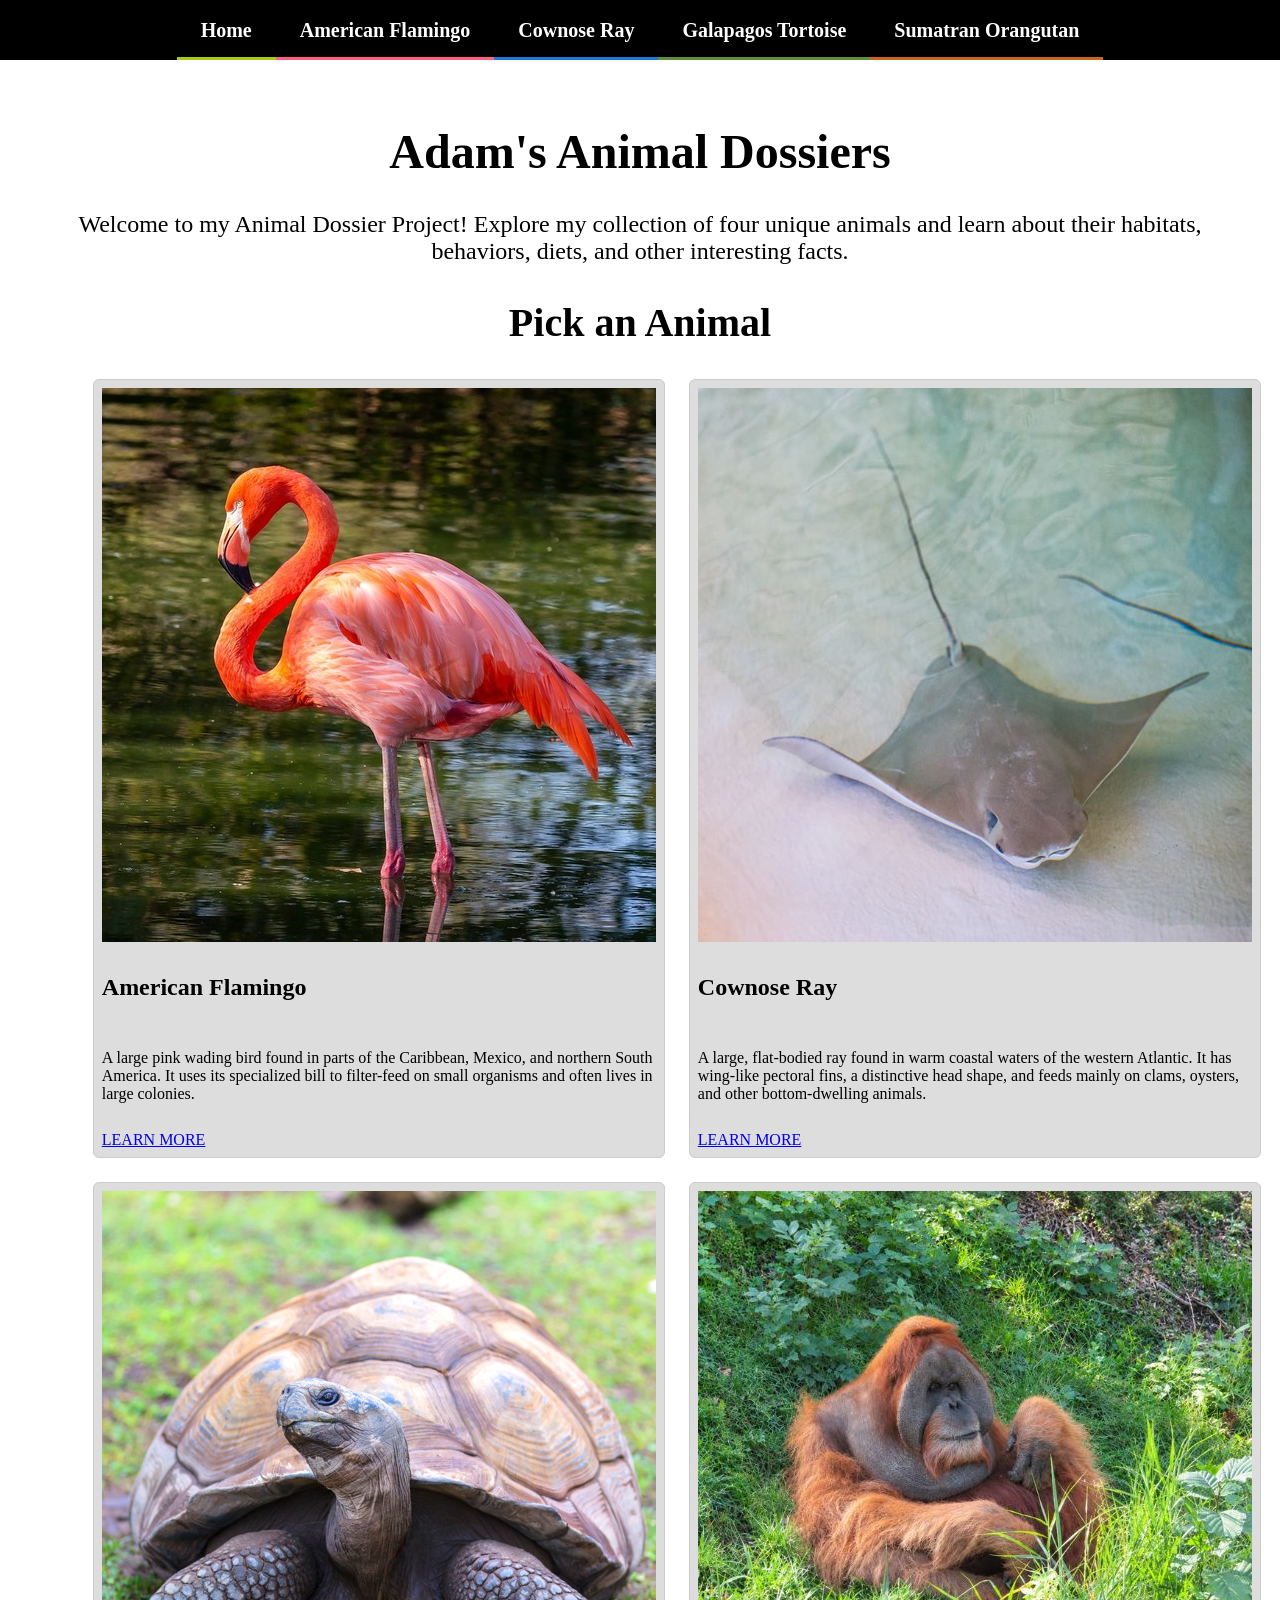
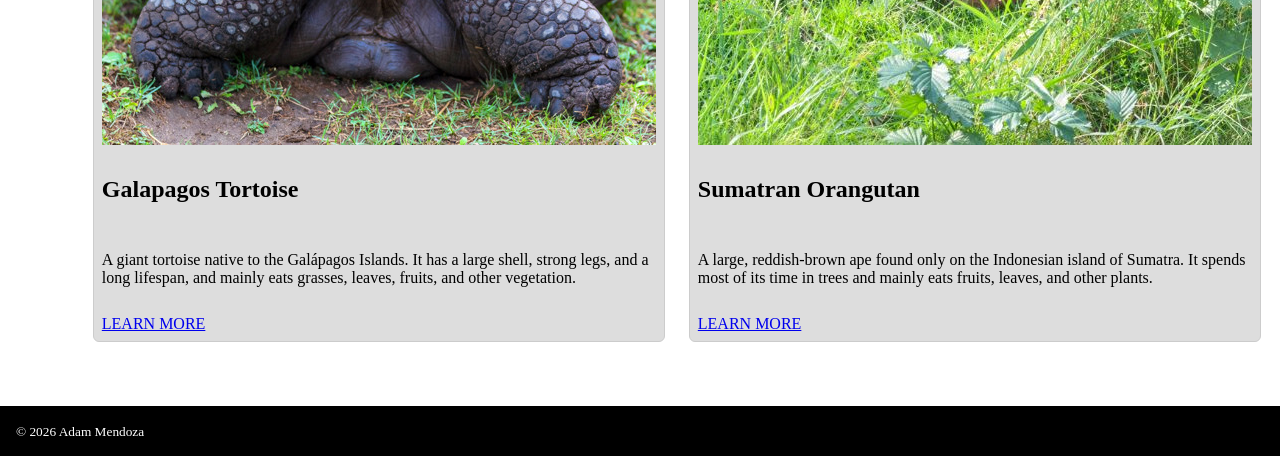
<file: index.html>
<!DOCTYPE html>
<html lang="en">

<head>
    <meta charset="UTF-8">
    <meta name="viewport" content="width=device-width, initial-scale=1.0">
    <title>Adam's Animal Dossiers</title>
    <link rel="stylesheet" href="homestyle.css">
    <link rel="stylesheet" href="button-anims.css">
</head>

<body>
    <header>
        <nav id="main-nav" role="navigation" class="nav-items">

        <a href="index.html" class="nav-button nav-home">
            <div class="nav-bg-1"></div>
            <div class="nav-bg-2"></div>
            <span class="nav-label">Home</span>
        </a>

        <a href="AnimalPages/american-flamingo.html" class="nav-button nav-flamingo">
            <div class="nav-bg-1"></div>
            <div class="nav-bg-2"></div>
            <span class="nav-label">American Flamingo</span>
        </a>

        <a href="AnimalPages/cownose-ray.html" class="nav-button nav-ray">
            <div class="nav-bg-1"></div>
            <div class="nav-bg-2"></div>
            <span class="nav-label">Cownose Ray</span>
        </a>

        <a href="AnimalPages/galapagos-tortoise.html" class="nav-button nav-tortoise">
            <div class="nav-bg-1"></div>
            <div class="nav-bg-2"></div>
            <span class="nav-label">Galapagos Tortoise</span>
        </a>

        <a href="AnimalPages/sumatran-orangutan.html" class="nav-button nav-orangutan">
            <div class="nav-bg-1"></div>
            <div class="nav-bg-2"></div>
            <span class="nav-label">Sumatran Orangutan</span>
        </a>

        </nav>
    </header>
    <main>
        <h1 class="center">Adam's Animal Dossiers</h1>
        <p class="center">Welcome to my Animal Dossier Project! Explore my collection of four unique animals and learn about their
            habitats, behaviors, diets, and other interesting facts.</p>
        <h2 class="center">Pick an Animal</h2>
            <section id="dossier-cards">
            <section class="card">
                <img src="Images/american-flamingo.jpg" alt="An image of a pink American Flamingo standing in water.">
                <h2>American Flamingo</h2>
                <p>A large pink wading bird found in parts of the Caribbean, Mexico, and northern South America. It uses
                    its specialized bill to filter-feed on small organisms and often lives in large colonies.</p>
                <a href="AnimalPages/american-flamingo.html">LEARN MORE</a>
            </section>
            <section class="card">
                <img src="Images/cownose-ray.jpg" alt="An image of a Cownose Ray gliding across the ocean floor.">
                <h2>Cownose Ray</h2>
                <p>A large, flat-bodied ray found in warm coastal waters of the western Atlantic. It has wing-like
                    pectoral fins, a distinctive head shape, and feeds mainly on clams, oysters, and other
                    bottom-dwelling animals.</p>
                <a href="AnimalPages/cownose-ray.html">LEARN MORE</a>
            </section>
            <section class="card">
                <img src="Images/galapagos-tortoise.jpg"
                    alt="A close-up image of a galapagos tortoise on bright green grass.">
                <h2>Galapagos Tortoise</h2>
                <p>A giant tortoise native to the Galápagos Islands. It has a large shell, strong legs, and a long
                    lifespan, and mainly eats grasses, leaves, fruits, and other vegetation.</p>
                <a href="AnimalPages/galapagos-tortoise.html">LEARN MORE</a>
            </section>
            <section class="card">
                <img src="Images/sumatran-orangutan.jpg"
                    alt="A close image of a sumatran orangutan sitting in a grassy ditch.">
                <h2>Sumatran Orangutan</h2>
                <p>A large, reddish-brown ape found only on the Indonesian island of Sumatra. It spends most of its time
                    in trees and mainly eats fruits, leaves, and other plants.</p>
                <a href="AnimalPages/sumatran-orangutan.html">LEARN MORE</a>
            </section>
        </section>
    </main>
    <footer>
        <small>&copy; 2026 Adam Mendoza</small>
    </footer>
</body>

</html>
</file>
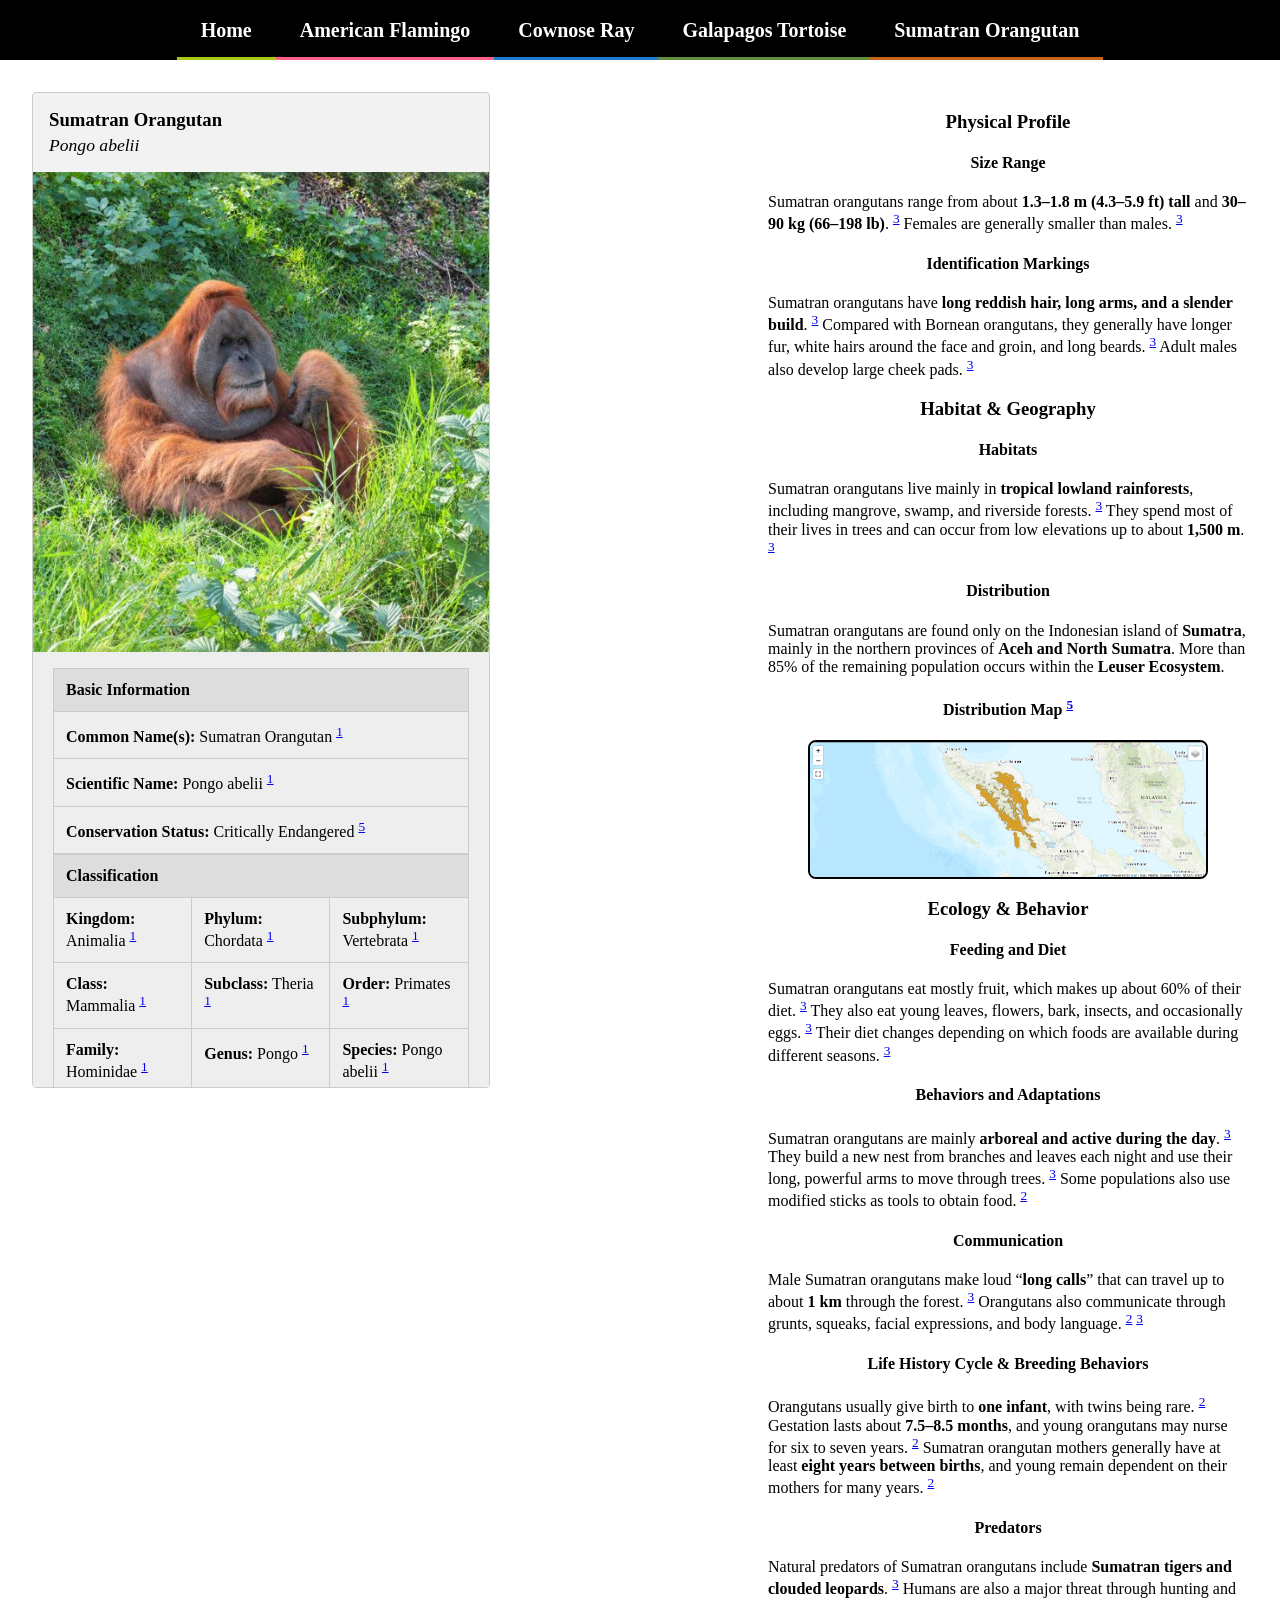
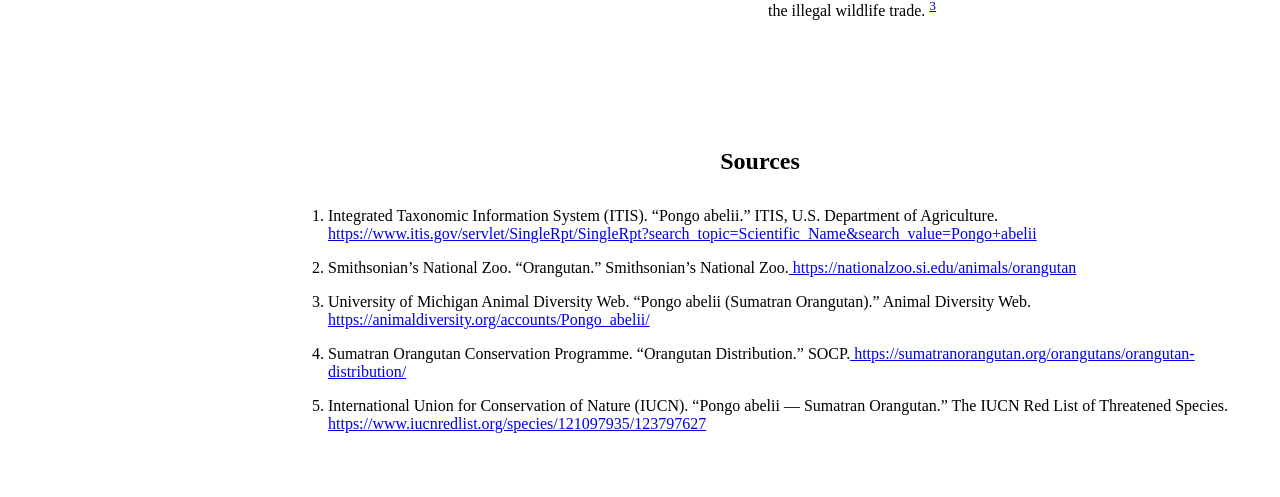
<file: AnimalPages/sumatran-orangutan.html>
<!DOCTYPE html>
<html lang="en">
<head>
    <meta charset="UTF-8">
    <meta name="viewport" content="width=device-width, initial-scale=1.0">
    <title>Animal Dossier</title>
    <link rel="stylesheet" href="../pages (sumatran).css">
    <link rel="stylesheet" href="../button-anims.css">
</head>
<body>
    <header>
        <nav id="main-nav" role="navigation" class="nav-items">

        <a href="../index.html" class="nav-button nav-home">
            <div class="nav-bg-1"></div>
            <div class="nav-bg-2"></div>
            <span class="nav-label">Home</span>
        </a>

        <a href="american-flamingo.html" class="nav-button nav-flamingo">
            <div class="nav-bg-1"></div>
            <div class="nav-bg-2"></div>
            <span class="nav-label">American Flamingo</span>
        </a>

        <a href="cownose-ray.html" class="nav-button nav-ray">
            <div class="nav-bg-1"></div>
            <div class="nav-bg-2"></div>
            <span class="nav-label">Cownose Ray</span>
        </a>

        <a href="galapagos-tortoise.html" class="nav-button nav-tortoise">
            <div class="nav-bg-1"></div>
            <div class="nav-bg-2"></div>
            <span class="nav-label">Galapagos Tortoise</span>
        </a>

        <a href="sumatran-orangutan.html" class="nav-button nav-orangutan">
            <div class="nav-bg-1"></div>
            <div class="nav-bg-2"></div>
            <span class="nav-label">Sumatran Orangutan</span>
        </a>

        </nav>
    </header>
    <main>
<section id="layout">
    <section class="uh-ni-me">
        <h1>Sumatran Orangutan</h1>
        <h2><em>Pongo abelii</em></h2>
        <img src="../Images/sumatran-orangutan.jpg" alt="A close image of a sumatran orangutan sitting in a grassy ditch.">
        <section class="facts">
            <table>
                <thead>
                    <tr>
                        <th colspan="1">Basic Information</th>
                    </tr>
                </thead>
                <tbody>
                    <tr>
                        <td><strong>Common Name(s):</strong> Sumatran Orangutan <sup><a href="#s1">1</a></sup></td>
                    </tr>
                    <tr>
                        <td><strong>Scientific Name:</strong> Pongo abelii <sup><a href="#s1">1</a></sup></td>
                    </tr>
                    <tr>
                        <td><strong>Conservation Status:</strong> Critically Endangered <sup><a href="#s5">5</a></sup></td>
                    </tr>
                </tbody>
            </table>
            <table>
                <thead>
                    <tr>
                        <th colspan="3">Classification</th>
                    </tr>
                </thead>
                <tbody>
                    <tr>
                        <td><strong>Kingdom:</strong> Animalia <sup><a href="#s1">1</a></sup></td>
                        <td><strong>Phylum:</strong> Chordata <sup><a href="#s1">1</a></sup></td>
                         <td><strong>Subphylum:</strong> Vertebrata <sup><a href="#s1">1</a></sup></td>
                    </tr>
                    <tr>
                        <td><strong>Class:</strong> Mammalia <sup><a href="#s1">1</a></sup></td>
                        <td><strong>Subclass:</strong> Theria <sup><a href="#s1">1</a></sup></td>
                        <td><strong>Order:</strong> Primates <sup><a href="#s1">1</a></sup></td>
                    </tr>
                    <tr>
                        <td><strong>Family:</strong> Hominidae <sup><a href="#s1">1</a></sup></td>
                        <td><strong>Genus:</strong> Pongo <sup><a href="#s1">1</a></sup></td>
                        <td><strong>Species:</strong> Pongo abelii <sup><a href="#s1">1</a></sup></td>
                    </tr>
                </tbody>
            </table>
        </section>
    </section>
    <section id="animal-info">
        <section id="pp">
            <h3>Physical Profile</h3>
            
            <h4>Size Range</h4>
            <p>Sumatran orangutans range from about <strong>1.3–1.8 m (4.3–5.9 ft) tall</strong> and <strong>30–90 kg (66–198 lb)</strong>. <sup><a href="#s3">3</a></sup> Females are generally smaller than males. <sup><a href="#s3">3</a></sup></p>

            <h4>Identification Markings</h4>
            <p>Sumatran orangutans have <strong>long reddish hair, long arms, and a slender build</strong>. <sup><a href="#s3">3</a></sup> Compared with Bornean orangutans, they generally have longer fur, white hairs around the face and groin, and long beards. <sup><a href="#s3">3</a></sup> Adult males also develop large cheek pads. <sup><a href="#s3">3</a></sup></p>
        </section>

        <section id="hg">
            <h3>Habitat & Geography</h3>

            <h4>Habitats</h4>
            <p>Sumatran orangutans live mainly in <strong>tropical lowland rainforests</strong>, including mangrove, swamp, and riverside forests. <sup><a href="#s3">3</a></sup> They spend most of their lives in trees and can occur from low elevations up to about <strong>1,500 m</strong>. <sup><a href="#s3">3</a></sup></p>
            
            <h4>Distribution</h4>
            <p>Sumatran orangutans are found only on the Indonesian island of <strong>Sumatra</strong>, mainly in the northern provinces of <strong>Aceh and North Sumatra</strong>. More than 85% of the remaining population occurs within the <strong>Leuser Ecosystem</strong>.</p>
            
            <h4>Distribution Map <sup><a href="#s5">5</a></h4>
            <img src="../Images/sumatran-orangutan-map.png" alt="A distribution map of samutran orangutans." id="distribution">
        </section>

        <section id="eb">
            <h3>Ecology & Behavior</h3>
            
            <h4>Feeding and Diet</h4>
            <p>Sumatran orangutans eat mostly fruit, which makes up about 60% of their diet. <sup><a href="#s3">3</a></sup> They also eat young leaves, flowers, bark, insects, and occasionally eggs. <sup><a href="#s3">3</a></sup> Their diet changes depending on which foods are available during different seasons. <sup><a href="#s3">3</a></sup></p>
            
            <h4>Behaviors and Adaptations</h4>
            <p>Sumatran orangutans are mainly <strong>arboreal and active during the day</strong>. <sup><a href="#s3">3</a></sup> They build a new nest from branches and leaves each night and use their long, powerful arms to move through trees. <sup><a href="#s3">3</a></sup> Some populations also use modified sticks as tools to obtain food. <sup><a href="#s2">2</a></sup></p>

            <h4>Communication</h4>
            <p>Male Sumatran orangutans make loud “<strong>long calls</strong>” that can travel up to about <strong>1 km</strong> through the forest. <sup><a href="#s3">3</a></sup> Orangutans also communicate through grunts, squeaks, facial expressions, and body language. <sup><a href="#s2">2</a></sup> <sup><a href="#s3">3</a></sup></p>
            
            <h4>Life History Cycle & Breeding Behaviors</h4>
            <p>Orangutans usually give birth to <strong>one infant</strong>, with twins being rare. <sup><a href="#s2">2</a></sup> Gestation lasts about <strong>7.5–8.5 months</strong>, and young orangutans may nurse for six to seven years. <sup><a href="#s2">2</a></sup> Sumatran orangutan mothers generally have at least <strong>eight years between births</strong>, and young remain dependent on their mothers for many years. <sup><a href="#s2">2</a></sup></p>
        
            <h4>Predators</h4>
            <p>Natural predators of Sumatran orangutans include <strong>Sumatran tigers and clouded leopards</strong>. <sup><a href="#s3">3</a></sup> Humans are also a major threat through hunting and the illegal wildlife trade. <sup><a href="#s3">3</a></sup></p>
        </section>
    </section>
    </main>

        <section id="sources">
            <h4>Sources</h4>
            <ol>
                <li id="s1"><p>Integrated Taxonomic Information System (ITIS). “Pongo abelii.” ITIS, U.S. Department of Agriculture.<a href="https://www.itis.gov/servlet/SingleRpt/SingleRpt?search_topic=Scientific_Name&search_value=Pongo+abelii" target="_blank"> https://www.itis.gov/servlet/SingleRpt/SingleRpt?search_topic=Scientific_Name&search_value=Pongo+abelii</a></p></li>
                <li id="s2"><p>Smithsonian’s National Zoo. “Orangutan.” Smithsonian’s National Zoo.<a href="https://nationalzoo.si.edu/animals/orangutan" target="_blank"> https://nationalzoo.si.edu/animals/orangutan</a></p></li>
                <li id="s3"><p>University of Michigan Animal Diversity Web. “Pongo abelii (Sumatran Orangutan).” Animal Diversity Web.<a href="https://animaldiversity.org/accounts/Pongo_abelii/" target="_blank"> https://animaldiversity.org/accounts/Pongo_abelii/</a></p></li>
                <li id="s4"><p>Sumatran Orangutan Conservation Programme. “Orangutan Distribution.” SOCP.<a href="https://sumatranorangutan.org/orangutans/orangutan-distribution/" target="_blank"> https://sumatranorangutan.org/orangutans/orangutan-distribution/</a></p></li>
                <li id="s5"><p>International Union for Conservation of Nature (IUCN). “Pongo abelii — Sumatran Orangutan.” The IUCN Red List of Threatened Species.<a href="https://www.iucnredlist.org/species/121097935/123797627" target="_blank"> https://www.iucnredlist.org/species/121097935/123797627</a></p></li>
            </ol>
        </section>
</section>
</body> 
</html>
</file>
<file: homestyle.css>
html,
body {
    margin: 0;
    padding: 0;

    width: 100%;
}

* {
    box-sizing: border-box;
}

body {
    min-height: 100vh;
}

main {
    padding: 2rem;
}

footer {
    padding: 1rem;
    text-align: left;
    color: white;
    background-color: #000000;
}

#dossier-cards {
    width: min(80rem, 90%);
    margin: 2rem auto;
    
    display: grid;
    grid-template-columns: repeat(2, 1fr);
    gap: 1.5rem;
}

.card {
    border: 1px solid #cccccc;
    border-radius: 6px;

    background-color: #dddddd;

    padding: .5rem;

    display: flex;
    flex-direction: column;

    gap: .75rem;
}

h1.center {
    text-align: center;
    font-size: 3rem;
}

h2.center {
    text-align: center;
    font-size: 2.5rem;
}

p.center {
    text-align: center;
    font-size: 1.5rem;
}
</file>
<file: button-anims.css>
/* NAVIGATION SETTINGS */

:root {
    --nav-background: #000000;
    --nav-text: #ffffff;
    --nav-height: 60px;
}


/* NAV BUTTON COLORS */

.nav-home {
    --fill-color: #a6cb11;
    --bar-color: #a6cb11;
    --fill-opacity: 0.2;
}

.nav-flamingo {
    --fill-color: #ff9eb5;
    --bar-color: #ff5f87;
    --fill-opacity: 0.2;
}

.nav-ray {
    --fill-color: #4da6ff;
    --bar-color: #1f78d1;
    --fill-opacity: 0.2;
}

.nav-tortoise {
    --fill-color: #87b95a;
    --bar-color: #5f8f3d;
    --fill-opacity: 0.2;
}

.nav-orangutan {
    --fill-color: #e88b3d;
    --bar-color: #c9651c;
    --fill-opacity: 0.2;
}


/* MAIN NAVIGATION */

#main-nav {
    width: 100%;
    height: var(--nav-height);

    display: flex;
    justify-content: center;
    align-items: stretch;

    margin: 0;
    padding: 0;

    background-color: var(--nav-background);
}


/* NAV BUTTON */

.nav-button {
    position: relative;

    display: flex;
    align-items: center;
    justify-content: center;

    height: 100%;

    padding: 0 1.5rem;

    color: var(--nav-text);
    text-decoration: none;

    overflow: hidden;
}


/* NAV TEXT */

.nav-label {
    position: relative;
    z-index: 2;

    margin: 0;
    padding: 0;

    color: var(--nav-text);

    font-size: 1.25rem;
    font-weight: 700;
    text-align: center;

    transform: translateY(0);

    transition:
        transform 0.2s cubic-bezier(0, 0, 0.2, 1);
}


.nav-button:hover > .nav-label {
    transform: translateY(-5px);
}


/* HOVER FILL */

.nav-bg-1 {
    position: absolute;

    inset: 0;

    z-index: 1;

    background-color: var(--fill-color);
    opacity: var(--fill-opacity);

    clip-path: inset(100% 0 0 0);

    transition:
        clip-path 0.12s ease-out;
}


.nav-button:hover > .nav-bg-1 {
    clip-path: inset(0 0 0 0);
}


/* BOTTOM BAR */

.nav-bg-2 {
    position: absolute;

    left: 0;
    right: 0;
    bottom: 0;

    height: 3px;

    z-index: 3;

    background-color: var(--bar-color);

    transition:
        height 0.12s ease-out;
}


.nav-button:hover > .nav-bg-2 {
    height: 6px;
}
</file>
<file: pages (sumatran).css>
html,
body {
    margin: 0;
    padding: 0;

    width: 100%;
}

* {
    box-sizing: border-box;
}

.uh-ni-me {
    width: 65%;
    height: 64.5%;

    border: 1px solid #cccccc;
    border-radius: 4px;

    background-color: #f2f2f2;

    overflow: hidden;
}

.uh-ni-me h1 {
    margin: 0;

    padding: 1rem 1rem 0.25rem;
}

.uh-ni-me h2 {
    margin: 0;

    padding: 0 1rem 1rem;

    font-size: 1.1rem;
    font-weight: normal;
}

.uh-ni-me img {
    display: block;

    width: 100%;
    height: 30rem;

    object-fit: cover;
}

.uh-ni-me table {
    width: 100%;
    border-collapse: collapse;
    table-layout: fixed;
}

.uh-ni-me th,
.uh-ni-me td {
    padding: 0.75rem;

    border: 1px solid #cccccc;

    text-align: left;
    vertical-align: top;

    overflow-wrap: anywhere;
}

.uh-ni-me th {
    background-color: #dddddd;
}

.uh-ni-me td {
    background-color: #eeeeee;
}

.facts {
    padding: 1rem 1.25rem;

    border-bottom: 1px solid #cccccc;

    background-color: #eeeeee;
}

.facts:last-child {
    border-bottom: none;
}

.facts h3 {
    margin: 0 0 0.75rem;

    font-size: 1rem;
}

.facts p {
    margin: 0.3rem 0;

    line-height: 1.3;
}

#layout {
    width: min(90rem, 95%);
    margin: 2rem auto;

    display: grid;
    grid-template-columns: 1fr 30rem;

    gap: 2rem;

    align-items: start;
}

#animal-info {
    min-width: 0;
}

#distribution{
    width: 25rem;
    border: 2px solid #000000;
    border-radius: .5rem;
}

#sources {
    margin-left: 15rem;
    padding: 3rem; 
}

#sources h4 {
    text-align: center;
    font-size: 1.5rem;
}

#pp h3, h4 {
    text-align: center;
}

#pp {
    text-align: left;
}

#hg h3, h4 {
    text-align: center;
}

#hg {
    text-align: left;
}

#hg img {
    display: block;
    margin-left: auto;
    margin-right: auto;
}

#eb h3, h4{
    text-align: center;
}

#eb {
    text-align: left;
}
</file>
